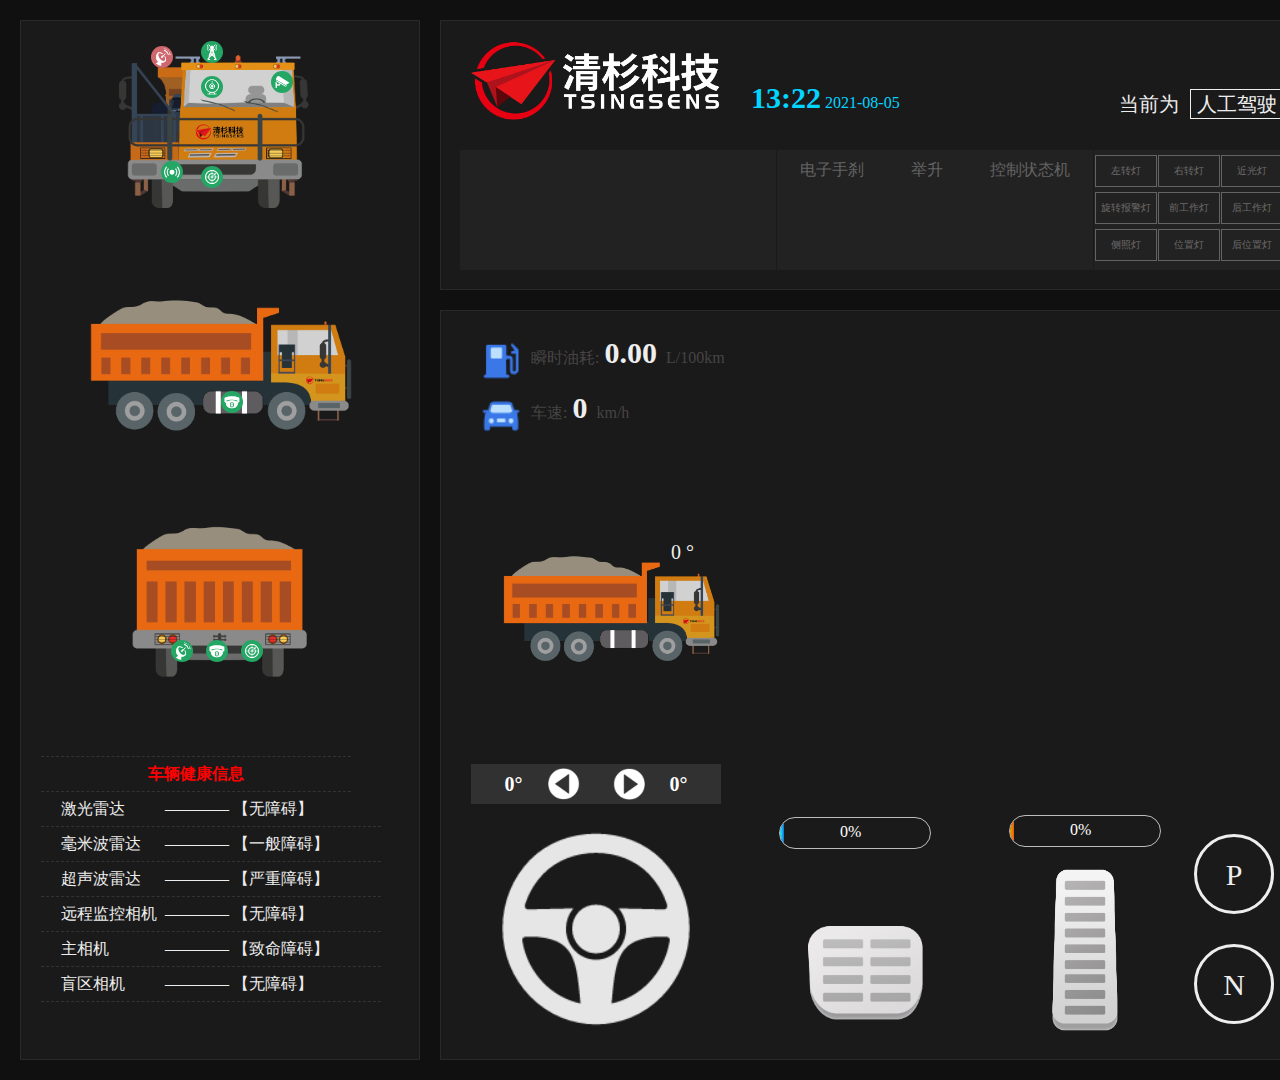
<file: front_vue/index.html>
<!DOCTYPE html>
<html lang="en">

<head>
  <meta charset="UTF-8" />
  <meta http-equiv="X-UA-Compatible" content="IE=edge" />
  <meta name="viewport" content="width=device-width, initial-scale=1.0" />
  <title>车载</title>
  <link rel="stylesheet" href="./css/index.css" />
  <link rel="stylesheet" href="./css/center.css" />
  <link rel="stylesheet" href="./css/right.css" />
  <link rel="stylesheet" href="./css/left.css" />
  <script src="./lib/roslib.js"></script>
  <script src="./lib/eventemitter2.min.js"></script>
  <script src="./lib/mjpegcanvas.min.js"></script>
  <script src="./lib/vue.js"></script>
</head>

<body>
  <div id="app">
    <div id="global">
      <div class="left_Model">
        <div class="model model_truckInfo">
          <div class="truckImg">
            <img class="truck" src="./img/宽体车图-01.png" alt="" />
            <div class="iconList">
              <div class="frontTruck">
                <div class="truckIcon tx">
                  <img class="health" src="./img/天线.png" alt="" />
                  <div class="info">HARPS+RTK主副天线</div>
                </div>
                <div class="truckIcon jfld">
                  <img class="truckIcon danger" src="./img/激光雷达.png" alt="" />
                  <div class="info">激光雷达</div>
                </div>
                <div class="truckIcon hmbld">
                  <img class="health" src="./img/毫米波雷达.png" alt="" />
                  <div class="info">毫米波雷达</div>
                </div>
                <div class="truckIcon csbld">
                  <img class="health" src="./img/超声波雷达.png" alt="" />
                  <div class="info">超声波雷达</div>
                </div>
                <div class="truckIcon ycjkxj">
                  <img class="health" src="./img/远程监控相机.png" alt="" />
                  <div class="info">远程监控相机</div>
                </div>
                <div class="truckIcon zxj">
                  <img class="health" src="./img/主相机.png" alt="" />
                  <div class="info">主相机</div>
                </div>
              </div>
              <div class="sideTruck">
                <div class="truckIcon mqxj">
                  <img class="health" src="./img/盲区相机1.png" alt="" />
                  <br />
                  <div class="info">盲区相机</div>
                </div>
              </div>
              <div class="afterTruck">
                <div class="truckIcon jgld">
                  <img class="health" src="./img/激光雷达.png" alt="" />
                  <br />
                  <div class="info">激光雷达</div>
                </div>
                <div class="truckIcon mqxj">
                  <img class="health" src="./img/盲区相机1.png" alt="" />
                  <br />
                  <div class="info">盲区相机</div>
                </div>
                <div class="truckIcon hmbld">
                  <img class="health" src="./img/毫米波雷达.png" alt="" />
                  <br />
                  <div class="info">毫米波雷达</div>
                </div>
              </div>
            </div>
          </div>
          <div class="infoList">
            <table class="table">
              <thead class="fixedThead">
                <tr>
                  <th>车辆健康信息</th>
                </tr>
              </thead>
              <tbody id="test" class="scrollTbody">
                <tr>
                  <td>
                    <span class="title">激光雷达</span>
                    ————
                    <span>【无障碍】</span>
                  </td>
                </tr>
                <tr>
                  <td>
                    <span class="title">毫米波雷达</span>
                    ————
                    <span class="warn">【一般障碍】</span>
                  </td>
                </tr>
                <tr>
                  <td>
                    <span class="title">超声波雷达</span>
                    ————
                    <span>【严重障碍】</span>
                  </td>
                </tr>
                <tr>
                  <td>
                    <span class="title">远程监控相机</span>
                    ————
                    <span>【无障碍】</span>
                  </td>
                </tr>
                <tr>
                  <td>
                    <span class="title">主相机</span>
                    ————
                    <span>【致命障碍】</span>
                  </td>
                </tr>
                <tr>
                  <td>
                    <span class="title">盲区相机</span>
                    ————
                    <span>【无障碍】</span>
                  </td>
                </tr>
              </tbody>
            </table>
          </div>
        </div>
      </div>
      <div class="canter_Model">
        <div class="model model_head">
          <img class="logo" src="./img/logo.png" alt="" />
          <div class="nowInfo">
            <span id="now_time" class="time">13:22</span>
            <span id="now_date" class="date">2021-08-05</span>
          </div>
          <div class="driveInfon">
            <div class="text">
              <p>当前为 <span id="driveText">人工驾驶</span></p>
            </div>
            <img id="driveImg" class="driveImg" src="./img/人工驾驶.png" alt="" />
          </div>
          <div class="cartInfo">
            <div class="infoDiv">
              <ul></ul>
            </div>
            <div class="infoDiv infoDiv2">
              <ul>
                <li>
                  <span class="title" id="EPBText">电子手刹</span>
                  <span></span>
                </li>
                <li>
                  <span class="title" id="hangangleText">举升</span>
                  <span></span>
                </li>
                <li><span class="title">控制状态机</span> <span></span></li>
              </ul>
            </div>
            <div class="infoDiv lightDiv">
              <ul>
                <li class="light"></li>
                <li class="light"></li>
                <li class="light"></li>
                <li class="light"></li>
                <li class="light"></li>
                <li class="light"></li>
                <li class="light"></li>
                <li class="light"></li>
                <li class="light"></li>
                <li class="light"></li>
                <li class="light"></li>
                <li class="light"></li>
                <li class="light"></li>
                <li class="light"></li>
                <li class="light"></li>
              </ul>
            </div>
          </div>
        </div>
        <div class="model model_operation">
          <div class="overlook">
            <!-- <img class="overlookImg" src="./img/俯视.png" alt="" /> -->
            <canvas width="400" height="400" id="wptCanvas"></canvas>
            <!-- <div class="wptList">
                <li class="wptItem">
                  <div class="round">
                    <div class="circle_bottom animation"></div>
                    <div class="circle_bottom2 animation2"></div>
                  </div>
                </li>
                <li class="wptItem">
                  <div class="round">
                    <div class="circle_bottom animation"></div>
                    <div class="circle_bottom2 animation2"></div>
                  </div>
                </li>
                <li class="wptItem">
                  <div class="round">
                    <div class="circle_bottom animation"></div>
                    <div class="circle_bottom2 animation2"></div>
                  </div>
                </li>
                <li class="wptItem">
                  <div class="round">
                    <div class="circle_bottom animation"></div>
                    <div class="circle_bottom2 animation2"></div>
                  </div>
                </li>
                <li class="wptItem">
                  <div class="round">
                    <div class="circle_bottom animation"></div>
                    <div class="circle_bottom2 animation2"></div>
                  </div>
                </li>
                <li class="wptItem">
                  <div class="round">
                    <div class="circle_bottom animation"></div>
                    <div class="circle_bottom2 animation2"></div>
                  </div>
                </li>
                <li class="wptItem">
                  <div class="round">
                    <div class="circle_bottom animation"></div>
                    <div class="circle_bottom2 animation2"></div>
                  </div>
                </li>
                <li class="wptItem">
                  <div class="round">
                    <div class="circle_bottom animation"></div>
                    <div class="circle_bottom2 animation2"></div>
                  </div>
                </li>
                <li class="wptItem">
                  <div class="round">
                    <div class="circle_bottom animation"></div>
                    <div class="circle_bottom2 animation2"></div>
                  </div>
                </li>
                <li class="wptItem">
                  <div class="round">
                    <div class="circle_bottom animation"></div>
                    <div class="circle_bottom2 animation2"></div>
                  </div>
                </li>
                <li class="wptItem">
                  <div class="round">
                    <div class="circle_bottom animation"></div>
                    <div class="circle_bottom2 animation2"></div>
                  </div>
                </li>
                <li class="wptItem">
                  <div class="round">
                    <div class="circle_bottom animation"></div>
                    <div class="circle_bottom2 animation2"></div>
                  </div>
                </li>
                <li class="wptItem">
                  <div class="round">
                    <div class="circle_bottom animation"></div>
                    <div class="circle_bottom2 animation2"></div>
                  </div>
                </li>
                <li class="wptItem">
                  <div class="round">
                    <div class="circle_bottom animation"></div>
                    <div class="circle_bottom2 animation2"></div>
                  </div>
                </li>
                <li class="wptItem">
                  <div class="round">
                    <div class="circle_bottom animation"></div>
                    <div class="circle_bottom2 animation2"></div>
                  </div>
                </li>
                <li class="wptItem">
                  <div class="round">
                    <div class="circle_bottom animation"></div>
                    <div class="circle_bottom2 animation2"></div>
                  </div>
                </li>
                <li class="wptItem">
                  <div class="round">
                    <div class="circle_bottom animation"></div>
                    <div class="circle_bottom2 animation2"></div>
                  </div>
                </li>
                <li class="wptItem">
                  <div class="round">
                    <div class="circle_bottom animation"></div>
                    <div class="circle_bottom2 animation2"></div>
                  </div>
                </li>
                <li class="wptItem">
                  <div class="round">
                    <div class="circle_bottom animation"></div>
                    <div class="circle_bottom2 animation2"></div>
                  </div>
                </li>
                <li class="wptItem">
                  <div class="round">
                    <div class="circle_bottom animation"></div>
                    <div class="circle_bottom2 animation2"></div>
                  </div>
                </li>
                <li class="wptItem" style="top: 0px; left: 0px">
                  <div class="round">
                    <div class="circle_bottom animation"></div>
                    <div class="circle_bottom2 animation2"></div>
                  </div>
                </li>
                <li class="wptItem" style="top: 20px; left: 0px">
                  <div class="round">
                    <div class="circle_bottom animation"></div>
                    <div class="circle_bottom2 animation2"></div>
                  </div>
                </li>
                <li class="wptItem" style="top: 0px; left: 20px">
                  <div class="round">
                    <div class="circle_bottom animation"></div>
                    <div class="circle_bottom2 animation2"></div>
                  </div>
                </li>
              </div> -->
          </div>
          <div class="oil-speed">
            <!-- <div class="milage">
                <img src="./img//里程.png" alt="" />
                <p>里程:<span class="value">501</span> km</p>
              </div> -->
            <div class="oilMass">
              <img src="./img/油耗.png" alt="" />
              <p>
                瞬时油耗:<span class="value" id="fuel">0.00</span> L/100km
              </p>
            </div>
            <div class="speed">
              <img src="./img/车速.png" alt="" />
              <p>车速:<span class="value">0</span> km/h</p>
            </div>
          </div>
          <div class="hangangle">
            <span id="hangangleStutus" class="hangangleStutus">0 °</span>
            <div class="hangangleImg">
              <img id="imgCartBox" class="imgCartBox" src="./img/举升车厢-01.png" alt="" />
              <img class="imgCart" src="./img/举升车.png" alt="" />
            </div>
          </div>
          <div class="steer">
            <div class="steer_degree">
              <div class="gas">
                <b id="gasText" class="degreeText">0°</b>
                <img class="degreeImg gasImg" src="./img/箭头.png" alt="" />
              </div>
              <div class="brake">
                <img class="degreeImg brakeImg" src="./img/箭头.png" alt="" />
                <b id="brakeText" class="degreeText">0°</b>
              </div>
            </div>
            <img id="steer_img" src="./img/方向盘.png" alt="" />
          </div>
          <div class="gear">
            <div class="gearStutus" id="gearEPB">P</div>
            <div class="gearStutus">R</div>
            <div class="gearStutus">N</div>
            <div class="gearStutus">D</div>
          </div>
          <div class="pos">
            <div class="container">
              <div id="pos_skillsText" class="skillsText">0%</div>
              <div id="pos_skills" class="skills"></div>
            </div>
            <img id="pos_img" class="pos_img" src="./img/pos.png" alt="" />
          </div>
          <div class="percentage">
            <div class="container">
              <div id="percentage_skillsText" class="skillsText">0%</div>
              <div id="percentage_skills" class="skills"></div>
            </div>
            <img id="percentage_img" class="percentage_img" src="./img/percentage.png" alt="" />
          </div>
        </div>
      </div>
      <div class="right_Model">
        <div class="model model_camer">
          <div id="videoCanvas"></div>
          <div id="videoCanvas1"></div>
        </div>
        <div class="model model_info"></div>
        <div class="model model_rtk">
          <div class="title">
            <svg t="1628839303292" class="icon" viewBox="0 0 1025 1024" version="1.1" xmlns="http://www.w3.org/2000/svg"
              p-id="2161" width="32" height="32">
              <path
                d="M432.877037 518.755668a88.046876 88.046876 0 0 0 175.973139 0 85.755245 85.755245 0 0 0-10.734482-42.093643l353.031788-180.918238a21.951413 21.951413 0 0 0 12.061216-14.111623 24.122432 24.122432 0 0 0-1.567958-18.333048c-31.359161-59.341182-82.619329-116.631957-152.212544-170.063143S649.978922 8.325013 546.252466 0.123386a22.554474 22.554474 0 0 0-18.333048 6.513057A24.122432 24.122432 0 0 0 520.320852 24.245818v406.462974a88.2881 88.2881 0 0 0-87.443815 88.046876z m88.046876 39.922624A39.922624 39.922624 0 1 1 560.846537 518.755668a39.802012 39.802012 0 0 1-39.922624 39.922624z"
                fill="#444444" p-id="2162"></path>
              <path
                d="M253.285533 358.100273a312.626715 312.626715 0 0 0 267.035319 473.402722 334.095679 334.095679 0 0 0 76.106272-9.166524 312.867939 312.867939 0 0 0 227.836367-378.963402 24.122432 24.122432 0 0 0-10.975706-14.714684 24.122432 24.122432 0 0 0-35.459975 26.655288 264.502464 264.502464 0 1 1-483.654755-72.367296 261.004711 261.004711 0 0 1 162.464577-119.888485 23.157534 23.157534 0 0 0 14.714684-10.975707 24.122432 24.122432 0 0 0-8.322239-32.927119 24.122432 24.122432 0 0 0-18.212436-2.532855A307.922841 307.922841 0 0 0 253.285533 358.100273z"
                fill="#444444" p-id="2163"></path>
              <path
                d="M1015.916211 413.220029a24.122432 24.122432 0 0 0-10.131421-15.07652 24.122432 24.122432 0 0 0-17.971212-3.618364 24.122432 24.122432 0 0 0-15.197132 10.131421 23.157534 23.157534 0 0 0-3.618364 17.971212A464.598035 464.598035 0 1 1 423.710513 54.157633a24.122432 24.122432 0 0 0 15.317744-10.010809 24.122432 24.122432 0 0 0 3.618365-17.971212 24.122432 24.122432 0 0 0-10.131422-15.317744 24.122432 24.122432 0 0 0-17.971211-3.618364 511.878001 511.878001 0 0 0-326.497113 217.101885 512.239837 512.239837 0 0 0 138.100921 711.611735 510.310043 510.310043 0 0 0 285.609592 88.046876 522.491871 522.491871 0 0 0 98.781357-9.769585 512.601674 512.601674 0 0 0 405.377465-601.010386z"
                fill="#444444" p-id="2164"></path>
              <path
                d="M567.842042 50.418656a429.982345 429.982345 0 0 1 211.674339 80.930759 511.395552 511.395552 0 0 1 126.763378 133.397047L566.877145 438.548582V50.418656z"
                fill="#50B3EA" p-id="2165"></path>
            </svg>
            <span>组合定位 <span id="rtk_state"></span></span>
          </div>
          <div class="main">
            <ul class="ul_left">
              <li>纬度: <span id="rtk_lat">0</span></li>
              <li>经度: <span id="rtk_lng">0</span></li>
              <li>海拔高度: <span id="rtk_alt">0</span></li>
              <li>航向角: <span id="rtk_headingangle">0 °</span></li>
            </ul>
            <ul class="ul_right">
              <li>卫星数量: <span>8</span></li>
              <li>enu坐标系x值: <span id="rtk_x_enu">0</span></li>
              <li>enu坐标系y值: <span id="rtk_y_enu">0</span></li>
              <li>enu坐标系z值: <span id="rtk_z_enu">0</span></li>
              <li>enu坐标系精度: <span id="rtk_xy_std_enu">0</span></li>
            </ul>
          </div>
        </div>
      </div>
    </div>
  </div>
  <!-- <script src="./js/index.js"></script> -->
  <!-- <script src="./js/init.js"></script> -->
  <script src="./js/index_vue.js"></script>
</body>

</html>
</file>
<file: front_vue/css/index.css>
* {
  margin: 0;
  padding: 0;
}
html,
body {
  height: 1080px;
  width: 1920px;
}
ul,
li {
  list-style: none;
}
/* 1880 * 1040 */
#global {
  width: 100%;
  height: 100%;
  background-color: #101010;
  background-size: cover;
  filter: (2px);
  padding: 20px;
  box-sizing: border-box;
  display: flex;
  flex-direction: row;
  justify-content: space-between;
}
.model {
  background-color: #1a1a1a;
  border: 1px solid #292929;
  box-sizing: border-box;
}
.left_Model {
  width: 400px;
  height: 1040px;
}
.canter_Model {
  width: 990px;
  height: 1040px;
  display: flex;
  flex-direction: column;
  justify-content: space-between;
}
.right_Model {
  width: 450px;
  height: 1040px;
  display: flex;
  flex-direction: column;
  justify-content: space-between;
}

.left_Model .model_truckInfo {
  width: 100%;
  height: 100%;
}
.canter_Model .model_head {
  width: 100%;
  height: 270px;
  position: relative;
}
.canter_Model .model_operation {
  width: 100%;
  height: 750px;
  position: relative;
}
</file>
<file: front_vue/css/center.css>
/* center_model  */
.canter_Model .model_head .logo {
  max-height: 90px;
  margin: 10px 20px;
}
.canter_Model .model_head .nowInfo {
  position: absolute;
  top: 60px;
  left: 310px;
}
.canter_Model .model_head .driveInfon {
  position: absolute;
  top: -10px;
  right: 10px;
}
.driveInfon .text {
  width: 200px;
  font-size: 20px;
  position: absolute;
  color: #eee;
  top: 80px;
  right: 100px;
}
.driveInfon .text #driveText {
  border: 1px solid #eee;
  padding: 3px 6px;
  margin-left: 6px;
  cursor: pointer;
}
.driveInfon .driveImg {
  max-width: 130px;
  cursor: pointer;
}
.cartInfo {
  width: 970px;
  height: 140px;
  margin: 5px auto;
  padding: 10px;
  box-sizing: border-box;
  display: flex;
  flex-direction: row;
  justify-content: space-between;
  color: #eee;
}
.cartInfo .infoDiv {
  width: 316px;
  background-color: rgba(41, 41, 41, 0.5);
  box-sizing: border-box;
}
.cartInfo .infoDiv2 {
  padding: 10px 0;
  color: #646262;
}
.cartInfo .infoDiv2 ul {
  display: flex;
  flex-direction: row;
  justify-content: space-around;
}
.cartInfo .lightDiv ul {
  display: flex;
  flex-direction: row;
  flex-wrap: wrap;
  justify-content: space-around;
}
.cartInfo .lightDiv .light {
  width: 60px;
  height: 30px;
  font-size: 10px;
  text-align: center;
  line-height: 30px;
  margin-top: 5px;
  color: rgb(109, 106, 106);
  border: 1px solid rgb(100, 98, 98);
}
.cartInfo .lightDiv .active {
  color: #fff;
  border: 1px solid #fff;
  box-shadow: rgb(163, 163, 172) 0px 0px 5px 1px inset;
}
.cartInfo .lightDiv .warning {
  color: red;
  border: 1px solid red;
}
.model_head .nowInfo {
  color: #02d5ff;
}
.model_head .nowInfo .time {
  font-size: 30px;
  font-weight: 800;
}
/* 操作 */
.canter_Model .model_operation .steer {
  /* background-color: rgba(255, 255, 255, 0.1); */
  text-align: right;
  font-size: 20px;
  position: absolute;
  bottom: 0px;
  left: 30px;
}
.model_operation .steer_degree {
  width: 100%;
  height: 40px;
  background-color: rgba(255, 255, 255, 0.1);
  padding: 0 5px;
  box-sizing: border-box;
  display: flex;
  flex-direction: row;
  justify-content: space-around;
}
.model_operation .steer #steer_img {
  min-width: 250px;
  transition: all 2s ease 0s;
}
.model_operation .steer_degree .degreeImg {
  max-width: 40px;
}
.model_operation .steer_degree .brakeImg {
  transform: rotate(180deg);
}
.model_operation .steer_degree .degreeText {
  width: 50px;
  display: inline-block;
  text-align: center;
  color: #fff;
  font-size: 20px;
  vertical-align: top;
  line-height: 40px;
}
/* 挡位 */
.gear {
  width: 220px;
  /* height: 150px; */
  position: absolute;
  right: 30px;
  bottom: 20px;
  display: flex;
  flex-direction: row;
  flex-wrap: wrap;
}
.gear .gearStutus {
  width: 80px;
  height: 80px;
  line-height: 75px;
  text-align: center;
  color: #eee;
  font-size: 30px;
  font-weight: 400;
  margin: 15px 15px;
  border: 3px solid #eee;
  box-sizing: border-box;
  display: inline-block;
  border-radius: 50%;
}
.gear .activeS {
  background-color: #eee;
  color: #1a1a1a;
}
/* 刹车，油门 */
.canter_Model .model_operation .pos {
  position: absolute;
  right: 500px;
  bottom: 30px;
}
.canter_Model .model_operation .percentage {
  position: absolute;
  right: 300px;
  bottom: 20px;
}
.canter_Model .model_operation .pos_img {
  max-width: 130px;
}
.canter_Model .model_operation .percentage_img {
  max-width: 90px;
}
/* 进度条 */
.pos .container {
  left: -20px;
  top: -100px;
}
.percentage .container {
  left: -30px;
  top: -50px;
}
.container {
  width: 150px;
  height: 30px;
  border: 1px solid #bdbdbd;
  border-radius: 30px;
  position: absolute;
  overflow: hidden;
}
.container .skills {
  width: 0%;
  height: 100%;
  transition: all 1s ease 0s;
  position: absolute;
  bottom: 0px;
  padding: 2px;
  box-sizing: border-box;
}
.container .skillsText {
  text-align: center;
  color: #fff;
  font-size: 16px;
  z-index: 1;
  position: absolute;
  left: 40%;
  top: 5px;
}
.pos .container .skills {
  background-image: linear-gradient(to left, #116ddd, #26fdff);
}
.percentage .container .skills {
  background-image: linear-gradient(to left, #f2560b, #d9af08);
}
.hangangle {
  position: absolute;
  top: 260px;
  left: 80px;
}
.hangangle .imgCart {
  max-width: 200px;
  position: absolute;
}
.hangangle .imgCartBox {
  max-width: 170px;
  position: absolute;
  z-index: 1;
  top: -20px;
  left: -25px;
  transform-origin: 22px 50px;
  transition: transform 2s ease 0s;
}
.hangangle .hangangleStutus {
  width: 30px;
  color: #eee;
  font-size: 20px;
  position: absolute;
  z-index: 1;
  top: -30px;
  right: -180px;
}
/* 车速、油耗 */
.canter_Model .oil-speed {
  position: absolute;
  top: 10px;
  left: 40px;
}
.canter_Model .oil-speed > div {
  width: 300px;
  height: 40px;
  margin: 15px 0;
  position: relative;
}
.canter_Model .oil-speed > div img {
  position: absolute;
  top: 5px;
  min-width: 40px;
}
.canter_Model .oil-speed > div p {
  position: absolute;
  left: 50px;
  color: #464444;
}
.canter_Model .oil-speed > div .value {
  font-size: 30px;
  font-weight: 600;
  padding: 0 5px;
  color: #eee;
}
.overlook {
  position: absolute;
  right: 100px;
  /* background-color: #eee; */
  width: 500px;
  height: 500px;
  padding: 50px;
  box-sizing: border-box;
}
.overlook .overlookImg {
  max-width: 50px;
  position: absolute;
  top: 50%;
  left: 50%;
  transform: translate(-50%, -80%);
}
.overlook .wptList .wptItem {
  position: absolute;
  width: 5px;
  height: 5px;
  background-color: #eee;
  border-radius: 50%;
}
/* .overlook .round {
  position: relative;
  padding: 13px;
}
.overlook .round div {
  background: #eee;
}
.overlook .circle_bottom {
  background: rgba(255, 255, 255, 0.4);
  border-radius: 100%;
  width: 5px;
  height: 5px;
  filter: alpha(opacity=40);
  z-index: 110;
  position: absolute;
  top: 18px;
  left: 18px;
}
.overlook .circle_bottom2 {
  background: rgba(255, 255, 255, 0.2);
  border-radius: 100%;
  width: 10px;
  height: 10px;
  filter: alpha(opacity=20);
  z-index: 100;
  position: relative;
}
.overlook .animation {
  -webkit-animation: twinkling 2.1s infinite ease-in-out;
  animation: twinkling 2.1s infinite ease-in-out;
  -webkit-animation-fill-mode: both;
  animation-fill-mode: both;
}
.overlook .animation2 {
  -webkit-animation: twinkling 2.1s infinite ease-in-out;
  animation: twinkling 2.1s infinite ease-in-out;
  -webkit-animation-fill-mode: both;
  animation-fill-mode: both;
}
@-webkit-keyframes twinkling {
  0% {
    opacity: 0.1;
    filter: alpha(opacity=10);
    -webkit-transform: scale(1);
  }
  50% {
    opacity: 0.5;
    filter: alpha(opacity=30);
    -webkit-transform: scale(1.12);
  }
  100% {
    opacity: 0.1;
    filter: alpha(opacity=10);
    -webkit-transform: scale(1);
  }
}
@keyframes twinkling {
  0% {
    opacity: 0.1;
    filter: alpha(opacity=10);
    -webkit-transform: scale(1);
  }
  50% {
    opacity: 0.5;
    filter: alpha(opacity=30);
    -webkit-transform: scale(1.12);
  }
  100% {
    opacity: 0.1;
    filter: alpha(opacity=10);
    -webkit-transform: scale(1);
  }
} */
</file>
<file: front_vue/css/right.css>
/* 1040 */
.right_Model .model_camer {
  width: 100%;
  height: 700px;
  display: flex;
  flex-direction: column;
  justify-content: space-between;
}
.right_Model .model_rtk {
  width: 100%;
  height: 300px;
}
.right_Model .model_info {
  width: 100%;
  /* height: 300px; */
}

.right_Model .model_rtk .title {
  padding: 10px;
  border-bottom: 1px solid #292929;
}
.right_Model .model_rtk .title span {
  color: #eee;
  font-size: 20px;
  vertical-align: top;
  line-height: 30px;
  padding: 0 5px;
}
.right_Model .model_rtk .main {
  display: flex;
  padding: 20px;
}
.right_Model .model_rtk .main ul {
  list-style: none;
}
.right_Model .model_rtk .main ul li {
  color: #8f8f8f;
  line-height: 40px;
}
.right_Model .model_rtk .main ul li span {
  font-weight: 600;
  margin: 0 5px;
}
.right_Model .model_rtk .main .ul_left {
  margin-right: 30px;
}
.right_Model .model_rtk .main .ul_right {
}
</file>
<file: front_vue/css/left.css>
.left_Model .model_truckInfo .truckImg {
  position: relative;
}
.left_Model .model_truckInfo .truck {
  max-width: 400px;
}
.left_Model .iconList img {
  border-radius: 50%;
  padding: 2px;
  max-width: 18px;
}
.left_Model .iconList .health {
  background-color: #24a664;
}
.left_Model .iconList .danger {
  background-color: #cf676e;
}
/* icon */
.truckIcon {
  position: absolute;
}
.left_Model .iconList .info {
  position: absolute;
  color: #fff;
  display: none;
  background-color: rgba(255, 255, 255, 0.3);
  padding: 10px;
}
/* 主视图 天线 */
.left_Model .frontTruck .tx {
  top: 20px;
  left: 180px;
}
.left_Model .frontTruck .tx .info {
  top: -15px;
  left: 30px;
}
/* 主视图 激光雷达 */
.left_Model .frontTruck .jfld {
  top: 25px;
  left: 130px;
}
.left_Model .frontTruck .jfld .info {
  left: -70px;
  top: -15px;
}
/* 主视图 毫米波雷达 */
.left_Model .frontTruck .hmbld {
  top: 145px;
  left: 180px;
}
.left_Model .frontTruck .hmbld .info {
  left: 30px;
  top: 5px;
}
/* 主视图 超声波雷达 */
.left_Model .frontTruck .csbld {
  top: 140px;
  left: 140px;
}
.left_Model .frontTruck .csbld .info {
  left: -100px;
  top: 0px;
}
/* 主视图 远程监控相机 */
.left_Model .frontTruck .ycjkxj {
  top: 50px;
  left: 250px;
}
/* 主视图 主相机 */
.left_Model .frontTruck .zxj {
  top: 55px;
  left: 180px;
}
/* 后视图 激光雷达 */
.left_Model .afterTruck .jgld {
  bottom: 70px;
  left: 150px;
}
/* 后视图 盲区相机 */
.left_Model .afterTruck .mqxj {
  bottom: 70px;
  left: 185px;
}
/* 后视图 盲区相机 */
.left_Model .afterTruck .hmbld {
  bottom: 70px;
  left: 220px;
}
.left_Model .sideTruck .mqxj {
  top: 370px;
  left: 200px;
}

.truckIcon:hover .info {
  display: inline-block;
}

.left_Model .infoList {
  padding: 20px;
}
.left_Model .infoList ul {
  list-style: none;
}
.left_Model .infoList ul li {
  line-height: 30px;
  font-size: 20px;
  color: #eee;
}
.left_Model .infoList ul li .title {
  display: inline-block;
  text-align: center;
  width: 90px;
  color: #8f8f8f;
}

.left_Model .infoList ul li .grad0 {
  color: #5e8a35;
  padding-left: 10px;
}

.left_Model .table {
  width: 100%;
  left: 30%;
  border-collapse: collapse;
  border-spacing: 0;
}
.left_Model .table .fixedThead {
  display: block;
  width: 100%;
}
.left_Model .table .scrollTbody {
  display: block;
  width: 300px;
  height: 240px;
  overflow: hidden;
  width: 100%;
}
.left_Model .table td {
  width: 300px;
  border-bottom: #333 1px dashed;
  padding: 5px 20px 5px;
  color: #eee;
}
.left_Model .table th {
  width: 300px;
  border-bottom: #333 1px dashed;
  border-top: #333 1px dashed;
  padding: 5px;
  line-height: 24px;
  color: #ff0000;
}
.left_Model .table tr {
  border-bottom: #333 1px dashed;
  line-height: 24px;
  padding: 5px;
}
.left_Model .table tr .title {
  display: inline-block;
  width: 100px;
}
.left_Model .table tr .warn {
  width: 100px;
}
</file>
